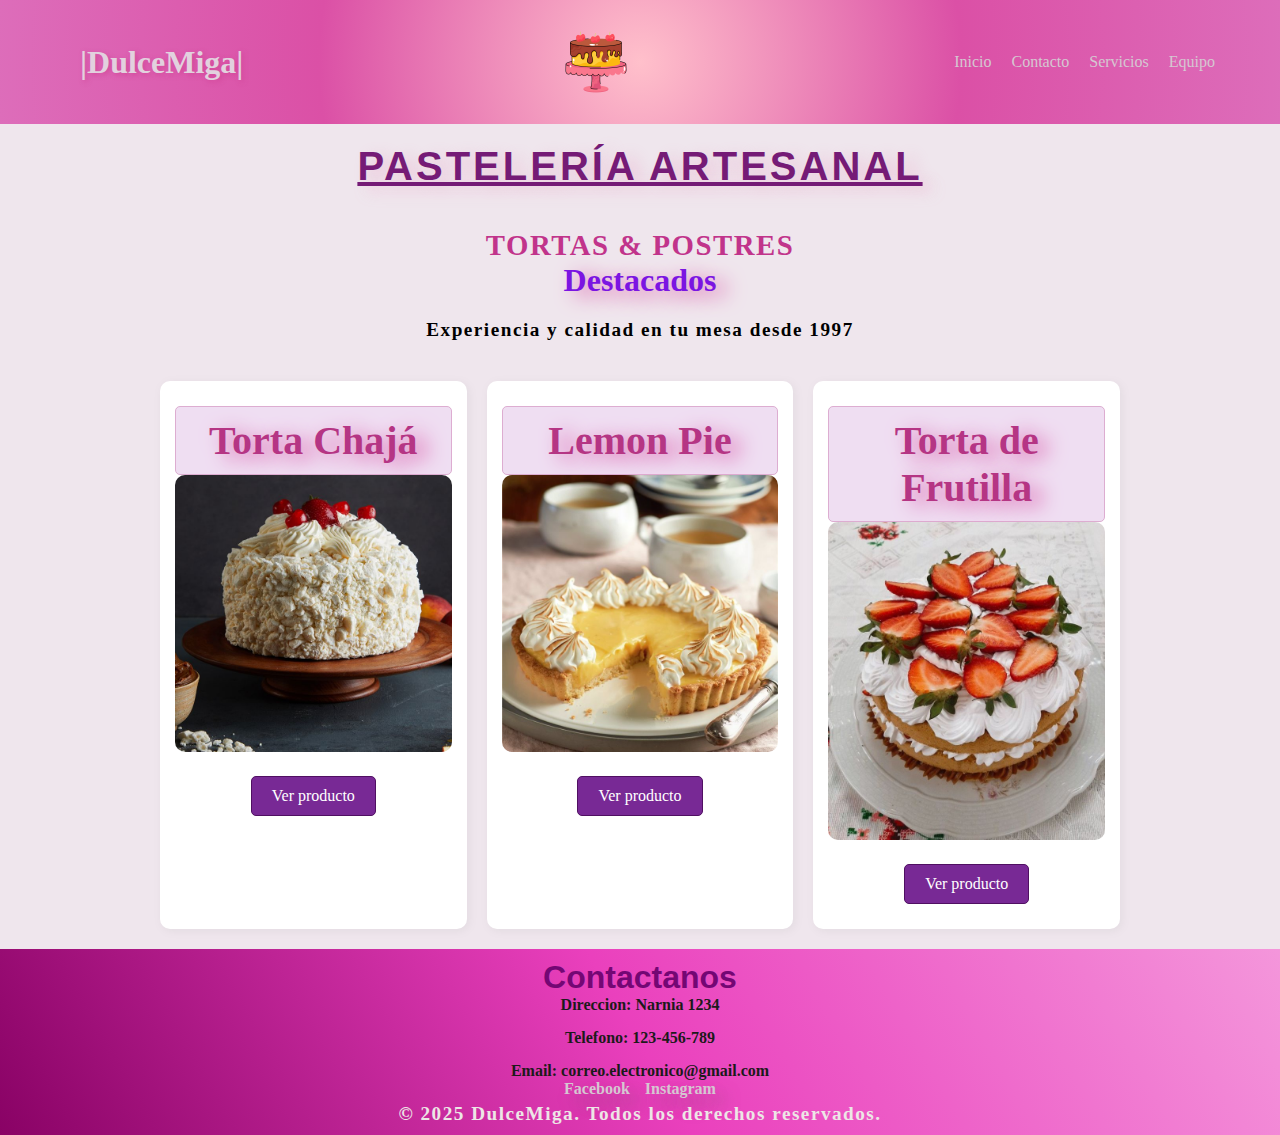
<file: index.html>
<!DOCTYPE html>
<html lang="es">
<head>
    <meta charset="UTF-8">
    <meta name="viewport" content="width=device-width, initial-scale=1.0">
    <link rel="stylesheet" href="./css/import.css">
    <link rel="shortcut icon" href="./img/loguito.png" type="image/png">
    <title>DulceMiga  Pastelería Artesanal</title>
</head>

<body>
<header class="banner">
    <h1 class="banner__title"><a href="./index.html">DulceMiga</a></h1>

    <figure class="banner__figure">
        <img src="/img/icono.png" alt="Logo de DulceMiga" class="banner__logo">
    </figure>

    <nav class="banner__navbar">
        <ul class="banner__list">
            <li><a href="index.html">Inicio</a></li>
            <li><a href="./pages/contacto.html">Contacto</a></li>
            <li><a href="./pages/servicios.html">Servicios</a></li>
            <li><a href="./pages/equipo.html">Equipo</a></li>
        </ul>
    </nav>
</header>
<main>
    <section class="figure">
            <h2 class="figure__title">Pastelería Artesanal</h2>
            <p class="figure__subtitle">TORTAS & POSTRES</p>
    </section>
    <section class="destacados">
            <h3 class="destacados__title">Destacados</h3>
            <p>Experiencia y calidad en tu mesa desde 1997</p>
    <div class="products">
        <article class="products__article">
            <h3 class="products__article-title">Torta Chajá</h3>
            <figure>
                <img
                src="/img/chaja.jpg" alt="Torta Chajá">
            </figure>
            <a href="./pages/servicios.html">Ver producto</a>
        </article>
            <article class="products__article">
            <h3 class="products__article-title">Lemon Pie</h3>
            <figure>
                <img
                src="/img/lemon_pie.jpg" alt="Lemon pie" >
        </figure>
            <a href="./pages/lemonpie.html" target="_blank">Ver producto</a>
        </article>
        <article class="products__article">
                <h3 class="products__article-title">Torta de Frutilla</h3>
                <figure>
                <img src="/img/tortafrutilla.jpg" alt="Torta de frutilla">
                </figure>
                <a href="./pages/servicios.html" >Ver producto</a>
            </article>
        </div>
        </section>
</main>
<footer class="footer">
    <div class="footer__content">
        <div class="footer__contact">
            <h4 class="footer_title">Contactanos</h4>
            <ul class="footer__list">
                <li>Direccion: Narnia 1234 </li>
                <li>Telefono: 123-456-789</li>
                <li>Email: correo.electronico@gmail.com</li>
            </ul>
        </div>
        <nav class="footer__nav">
            <ul class="footer__list">
                <li><a href="#">Facebook</a></li>
                <li><a href="#">Instagram</a></li>
            </ul>
        </nav>
    </div>
    <div class="footer__copy">
        <p>&copy; 2025 DulceMiga. Todos los derechos reservados.</p>
    </div>
</footer>
</body>

</html>
</file>
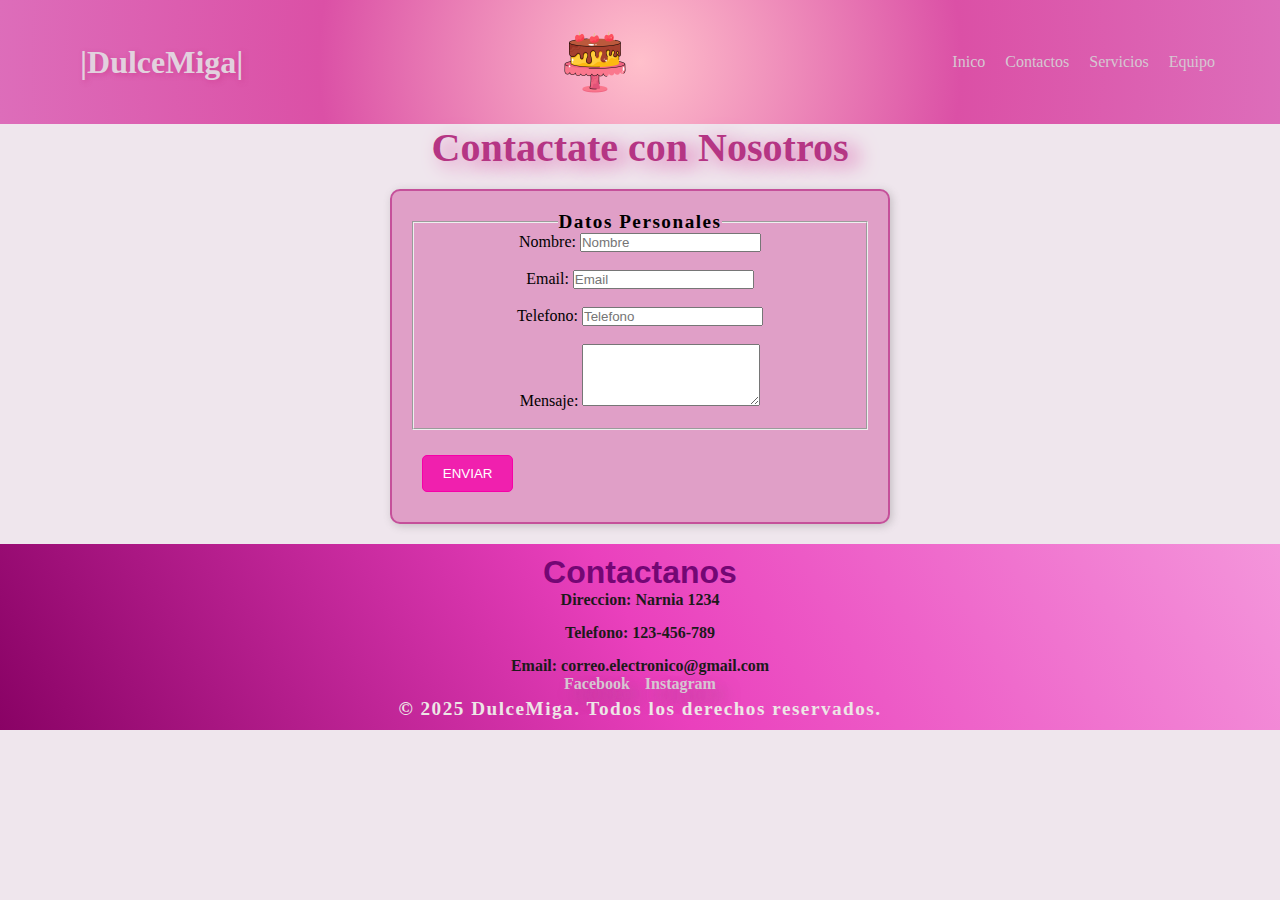
<file: pages/contacto.html>
<!DOCTYPE html>
<html lang="es">
<head>
    <meta charset="UTF-8">
    <meta name="viewport" content="width=device-width, initial-scale=1.0">
    <link rel="shortcut icon" href="/img/loguito.png" type="image/png">
    <link rel="stylesheet" href="/css/import.css">
    <title>Contactanos</title>
</head>
<body>
<header class="banner">
    <h1 class="banner__title"><a href="../index.html">DulceMiga</a></h1>

    <figure class="banner__figure">
        <img src="/img/icono.png" alt="Logo de DulceMiga" class="banner__logo">
    </figure>

    <nav class="banner__navbar">
        <ul class="banner__list">
            <li><a href="../index.html">Inico</a></li>
            <li><a href="./contacto.html">Contactos</a></li>
            <li><a href="./servicios.html">Servicios</a></li>
            <li><a href="./equipo.html">Equipo</a></li>
        </ul>
    </nav>
</header>
    <main>
        <section class="contact">
        <h3>Contactate con Nosotros</h3>
        &nbsp;
        <form action="#">
            <fieldset >
                <legend style="text-align:center; "><p>Datos Personales</p></legend>
                <div>
                    <label for="nombre">Nombre:</label>
                    <input type="text" id="nombre" name="nombre" required placeholder="Nombre">
                </div>
                <br />
                <div>
                    <label for="email">Email:</label>
                    <input type="email" id="email" name="email" required placeholder="Email">
                </div>
                <br />
                <div>
                    <label for="telefono">Telefono:</label>
                    <input type="tel" id="telefono" name="telefono" placeholder="Telefono">
                </div>
                <br />
                <div>
                <div>
                    <label for="mensaje">Mensaje:</label>
                    <textarea id="mensaje" name="mensaje" rows="4" required></textarea>
                </div>
                <br />
            </fieldset>
            <button type="button" class="btn">ENVIAR</button>
        </form>
        </section>
    </main>
<footer class="footer">
    <div class="footer__content">
        <div class="footer__contact">
            <h4 class="footer_title">Contactanos</h4>
            <ul class="footer__list">
                <li>Direccion: Narnia 1234 </li>
                <li>Telefono: 123-456-789</li>
                <li>Email: correo.electronico@gmail.com</li>
            </ul>
        </div>
        <nav class="footer__nav">
            <ul class="footer__list">
                <li><a href="#">Facebook</a></li>
                <li><a href="#">Instagram</a></li>
            </ul>
        </nav>
    </div>
    <div class="footer__copy">
        <p>&copy; 2025 DulceMiga. Todos los derechos reservados.</p>
    </div>
</footer>
</body>
</html>
</file>
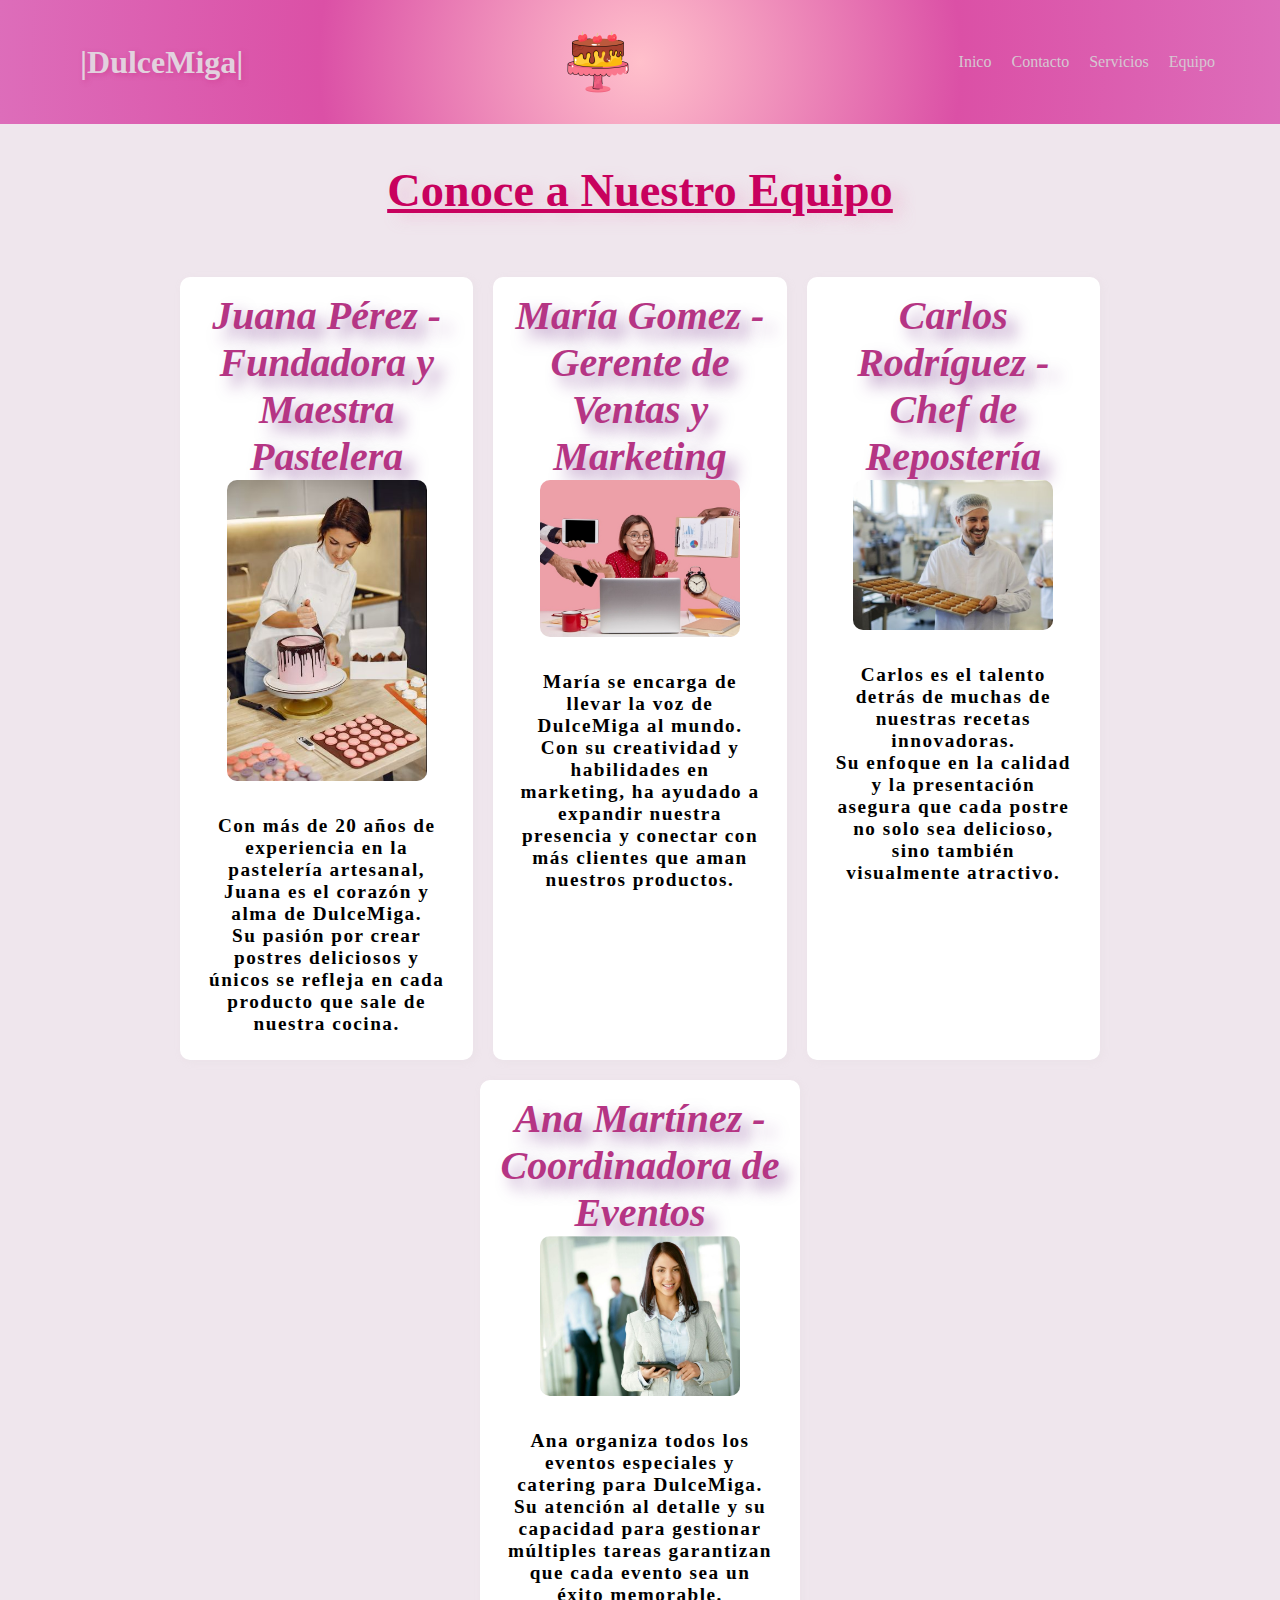
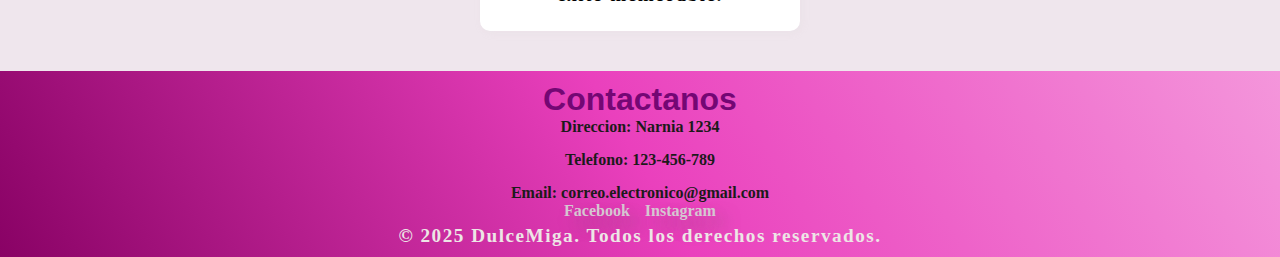
<file: pages/equipo.html>
<!DOCTYPE html>
<html lang="es">
<head>
    <meta charset="UTF-8">
    <meta name="viewport" content="width=device-width, initial-scale=1.0">
    <link rel="shortcut icon" href="/img/loguito.png" type="image/png">
    <link rel="stylesheet" href="/css/import.css">
    <title>DulceMiga | Equipo</title>
</head>
<body>
    <header class="banner">
    <h1 class="banner__title"><a href="../index.html">DulceMiga</a></h1>

    <figure class="banner__figure">
        <img src="/img/icono.png" alt="Logo de DulceMiga" class="banner__logo">
    </figure>

    <nav class="banner__navbar">
        <ul class="banner__list">
            <li><a href="../index.html">Inico</a></li>
            <li><a href="./contacto.html">Contacto</a></li>
            <li><a href="./servicios.html">Servicios</a></li>
            <li><a href="./equipo.html">Equipo</a></li>
        </ul>
    </nav>
    </header>
    <main>
        <section class="team">
            <h2 class="team__title">Conoce a Nuestro Equipo</h2>
            <div class="products">
            <article class="team__list">
                <h3 class="team__list-title">Juana Pérez - Fundadora y Maestra Pastelera</h3>
                <figure >
                <img src="/img/juanaPerez.jpg" alt="Juana Pérez">
                </figure>
            <div class="team__list-text">
                <p>Con más de 20 años de experiencia en la pastelería artesanal, Juana es el corazón y alma de DulceMiga.</p>
                <p>Su pasión por crear postres deliciosos y únicos se refleja en cada producto que sale de nuestra cocina.</p>
            </div>
            </article>
            <article class="team__list">
                <h3 class="team__list-title">María Gomez - Gerente de Ventas y Marketing</h3>
                <figure>
                <img src="/img/mariaGomez.jpg" alt="María Gomez">
            <div class="team__list-text">
                <p>María se encarga de llevar la voz de DulceMiga al mundo.</p>
                <p>Con su creatividad y habilidades en marketing, ha ayudado a expandir nuestra presencia y conectar con más clientes
                    que
                    aman nuestros productos.</p>
            </div>
            </article>
            <article class="team__list">
                <h3 class="team__list-title">Carlos Rodríguez - Chef de Repostería</h3>
                <figure>
                <img src="/img/carlosRodriguez.jpg" alt="Carlos Rodríguez">
                </figure>
            <div class="team__list-text">
                <p>Carlos es el talento detrás de muchas de nuestras recetas innovadoras.</p>
                <p>Su enfoque en la calidad y la presentación asegura que cada postre no solo sea delicioso, sino también visualmente
                    atractivo.</p>
            </div>
            </article>
            <article class="team__list">
                <h3 class="team__list-title">Ana Martínez - Coordinadora de Eventos</h3>
                <figure>
                <img src="/img/anaMartinez.jpg" alt="Ana Martínez">
                </figure>
            <div class="team__list-text">
                <p>Ana organiza todos los eventos especiales y catering para DulceMiga.</p>
                <p>Su atención al detalle y su capacidad para gestionar múltiples tareas garantizan que cada evento sea un éxito
                    memorable.</p>
            </div>
            </article>
        </div>
        </section>
    </main>
    <footer class="footer">
        <div class="footer__content">
            <div class="footer__contact">
                <h4 class="footer_title">Contactanos</h4>
                <ul class="footer__list">
                    <li>Direccion: Narnia 1234 </li>
                    <li>Telefono: 123-456-789</li>
                    <li>Email: correo.electronico@gmail.com</li>
                </ul>
            </div>
                <nav class="footer__nav">
                    <ul class="footer__list">
                        <li><a href="#">Facebook</a></li>
                        <li><a href="#">Instagram</a></li>
                    </ul>
                </nav>
            </div>
        <div class="footer__copy">
            <p>&copy; 2025 DulceMiga. Todos los derechos reservados.</p>
        </div>
    </footer>
</body>
</html>
</file>
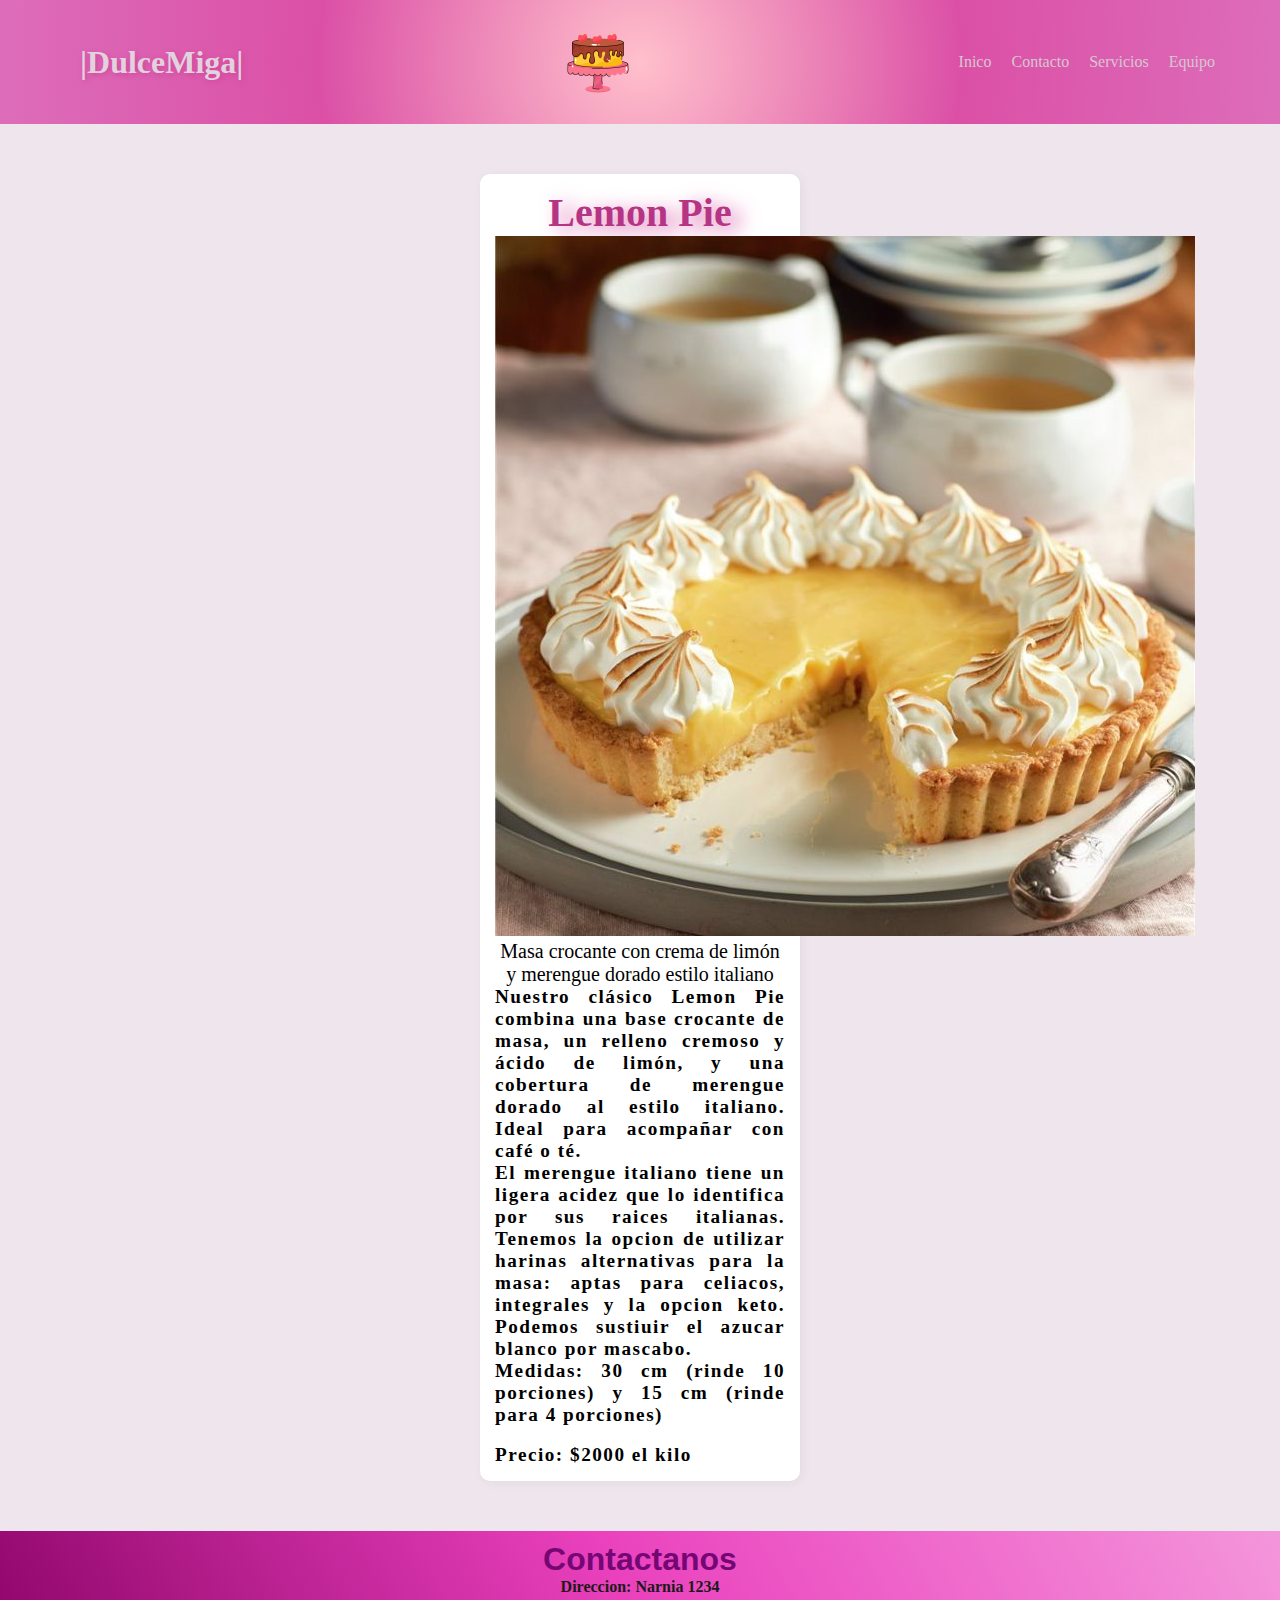
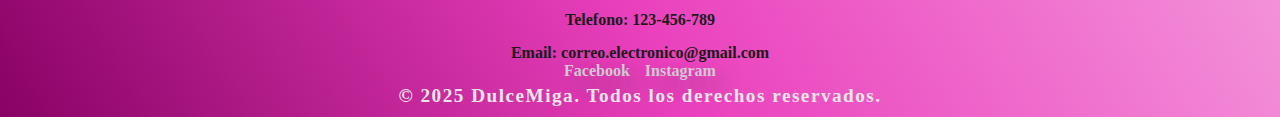
<file: pages/lemonpie.html>
<!DOCTYPE html>
<html lang="en">
<head>
    <meta charset="UTF-8">
    <meta name="viewport" content="width=device-width, initial-scale=1.0">
    <link rel="stylesheet" href="/css/import.css">
    <link rel="shortcut icon" href="/img/loguito.png" type="image/png">
    <title>Productos | Lemon Pie</title>
</head>
<body>
<header class="banner">
    <h1 class="banner__title"><a href="../index.html">DulceMiga</a></h1>

    <figure class="banner__figure">
        <img src="/img/icono.png" alt="Logo de DulceMiga" class="banner__logo">
    </figure>

    <nav class="banner__navbar">
        <ul class="banner__list">
            <li><a href="../index.html">Inico</a></li>
            <li><a href="./contacto.html">Contacto</a></li>
            <li><a href="./servicios.html">Servicios</a></li>
            <li><a href="./equipo.html">Equipo</a></li>
        </ul>
    </nav>
</header>
    <main>
        <section class="card">
            <article class="card__item">
            <h3 class="card__item-title">Lemon Pie</h3>
            <figure>
                <img src="/img/lemon_pie.jpg" alt="Lemon Pie">
                <figcaption style="font-size: 20px; text-align: center;">Masa crocante con crema de limón y merengue dorado estilo italiano</figcaption>
            </figure>
            <div class="card__texto">
            <p>Nuestro clásico Lemon Pie combina una base crocante de masa, un relleno cremoso
                y ácido de limón, y una cobertura de merengue dorado al estilo italiano. Ideal para acompañar con café o té.
                &nbsp;
            <p>El merengue italiano tiene un ligera acidez que lo identifica por sus raices italianas.
                Tenemos la opcion de utilizar harinas alternativas para la masa: aptas para celiacos, integrales y la opcion keto.
                Podemos sustiuir el azucar blanco por mascabo.</p>
            <p>Medidas: 30 cm (rinde 10 porciones) y 15 cm (rinde para 4 porciones)</p>
                &nbsp;
            <p>Precio: $2000 el kilo</p>
            </div>
            </article>
        </section>
    </main>
<footer class="footer">
    <div class="footer__content">
        <div class="footer__contact">
            <h4 class="footer_title">Contactanos</h4>
            <ul class="footer__list">
                <li>Direccion: Narnia 1234 </li>
                <li>Telefono: 123-456-789</li>
                <li>Email: correo.electronico@gmail.com</li>
            </ul>
        </div>
        <nav class="footer__nav">
            <ul class="footer__list">
                <li><a href="#">Facebook</a></li>
                <li><a href="#">Instagram</a></li>
            </ul>
        </nav>
    </div>

    <div class="footer__copy">
        <p>&copy; 2025 DulceMiga. Todos los derechos reservados.</p>
    </div>
</footer>
</body>
</html>
</file>
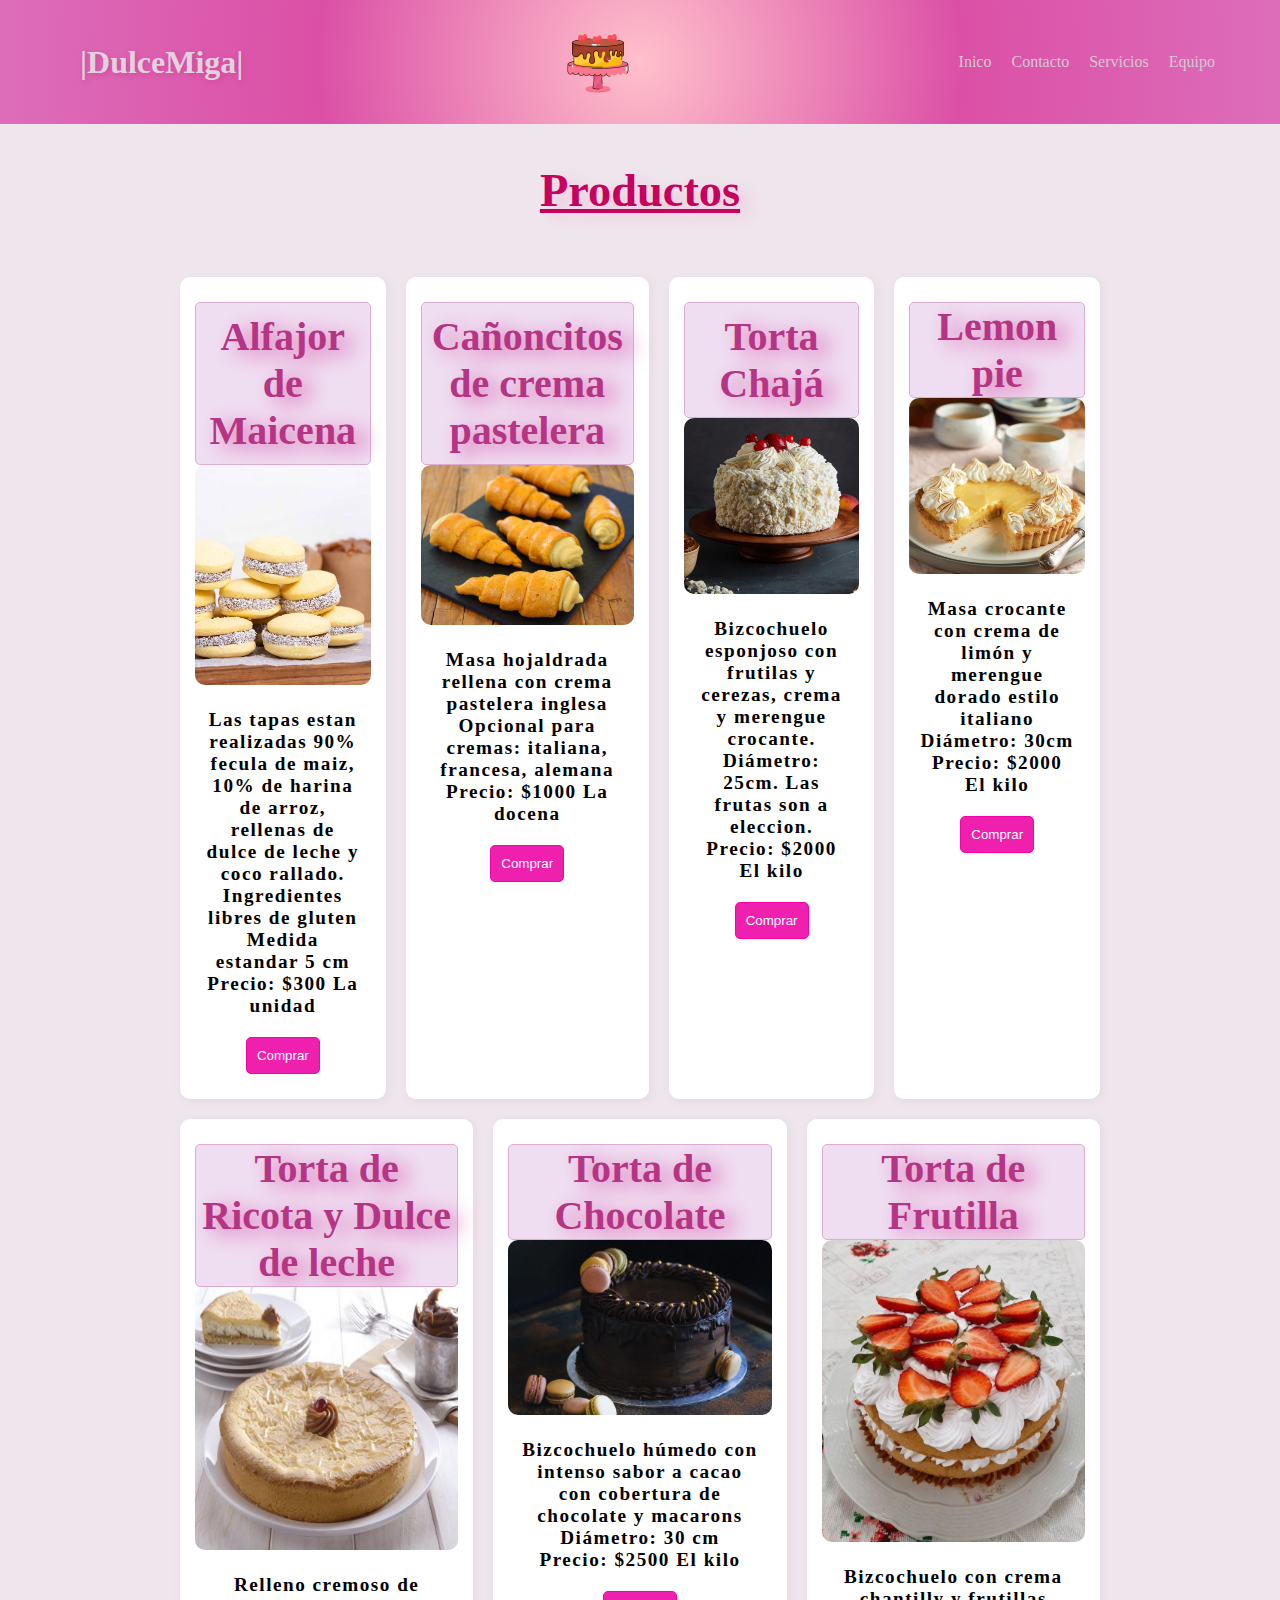
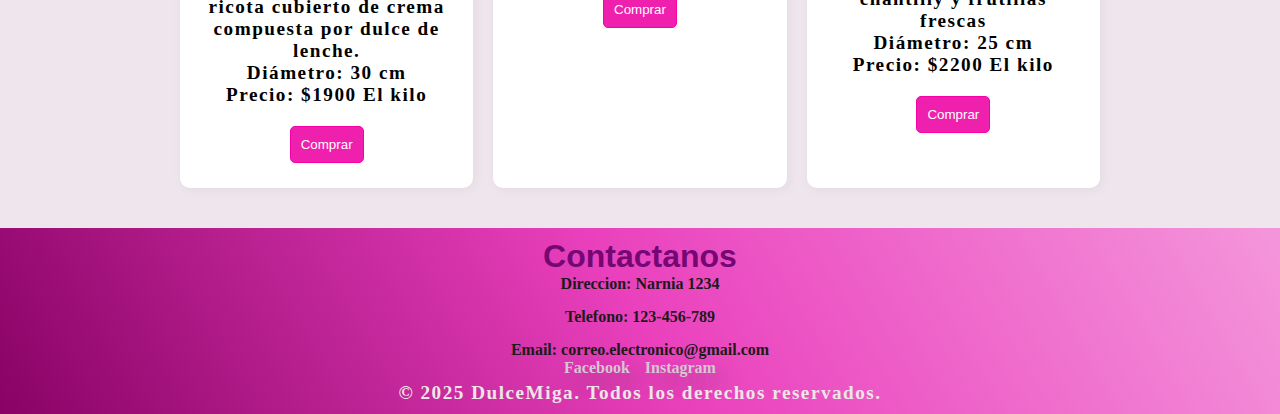
<file: pages/servicios.html>
<!DOCTYPE html>
<html lang="es">
<head>
    <meta charset="UTF-8">
    <meta name="viewport" content="width=device-width, initial-scale=1.0">
    <link rel="shortcut icon" href="/img/loguito.png" type="image/png">
    <link rel="stylesheet" href="/css/import.css">
    <title>Dulcemiga | Productos</title>
</head>
<body>
<header class="banner">
    <h1 class="banner__title"><a href="../index.html">DulceMiga</a></h1>

    <figure class="banner__figure">
        <img src="/img/icono.png" alt="Logo de DulceMiga" class="banner__logo">
    </figure>

    <nav class="banner__navbar">
        <ul class="banner__list">
            <li><a href="../index.html">Inico</a></li>
            <li><a href="./contacto.html">Contacto</a></li>
            <li><a href="./servicios.html">Servicios</a></li>
            <li><a href="./equipo.html">Equipo</a></li>
        </ul>
    </nav>
</header>
    <main>
        <section class="products">
            <h2 class="products__title">Productos</h2>
        <div class="products">
        <article class="products__article">
            <h3 class="products__article-title">Alfajor de Maicena</h3>
            <figure>
                <img src="/img/alfamaicena.jpg" alt="Alfajor de maicena">
            <div class="products__article-texto">
                <p>Las tapas estan realizadas 90% fecula de maiz, 10% de harina de arroz, rellenas de dulce de leche y coco rallado.</p>
                <p>Ingredientes libres de gluten</p>
                <p>Medida estandar 5 cm</p>
                <p>Precio: $300 La unidad</p>
            </div>
            </figure>
            <button class="btn">Comprar</button>
        </article>
        <article class="products__article">
            <h3 class="products__article-title">Cañoncitos de crema pastelera</h3>
            <figure>
                <img src="/img/cañoncitos.jpg" alt="Cañoncitos de crema">
            <div class="products__article-texto">
                <p>Masa hojaldrada rellena con crema pastelera inglesa</p>
                <p>Opcional para cremas: italiana, francesa, alemana</p>
                <p>Precio: $1000 La docena</p>
            </div>
            </figure>
            <button class="btn">Comprar</button>
        </article>
        <article class="products__article">
            <h3 class="products__article-title">Torta Chajá</h3>
            <figure>
                <img src="/img/chaja.jpg" alt="Torta Chajá">
            <div class="products__article-texto">
                <p>Bizcochuelo esponjoso con frutilas y cerezas, crema y merengue crocante.</p>
                <p>Diámetro: 25cm. Las frutas son a eleccion.</p>
                <p>Precio: $2000 El kilo </p>
            </div>
            </figure>
            <button class="btn">Comprar</button>
        </article>
        <article class="products__article">
            <h3 class="content-artcle__title">Lemon pie</h3>
            <figure>
                <img src="/img/lemon_pie.jpg" alt="Lemon pie">
            <div class="products__article-texto">
                <p>Masa crocante con crema de limón y merengue dorado estilo italiano</p>
                <p>Diámetro: 30cm</p>
                <p>Precio: $2000 El kilo </p>
            </div>
            </figure>
                <button class="btn">Comprar</button>
        </article>
        <article class="products__article">
            <h3 class="content-artcle__title">Torta de Ricota y Dulce de leche</h3>
            <figure>
                <img src="/img/ricotaconddl.jpg" alt="Torta de ricota y dulce de leche">
            <div class="products__article-texto">
                <p>Relleno cremoso de ricota cubierto de crema compuesta por dulce de lenche.</p>
                <p>Diámetro: 30 cm</p>
                <p>Precio: $1900 El kilo</p>
            </div>
            </figure>
            <button class="btn">Comprar</button>
        </article>
        <article class="products__article">
            <h3 class="content-artcle__title">Torta de Chocolate</h3>
            <figure>
                <img src="/img/tortachoco.jpg" alt="Torta de chocolate">
            <div class="products__article-texto">
                <p>Bizcochuelo húmedo con intenso sabor a cacao con cobertura de chocolate y macarons</p>
                <p>Diámetro: 30 cm</p>
                <p>Precio: $2500 El kilo</p>
            </div>
            </figure>
            <button class="btn">Comprar</button>
        </article>
        <article class="products__article">
            <h3 class="content-artcle__title">Torta de Frutilla</h3>
            <figure>
                <img src="/img/tortafrutilla.jpg" alt="Torta de frutilla">
            <div class="products__article-texto">
                <p>Bizcochuelo con crema chantilly y frutillas frescas</p>
                <p>Diámetro: 25 cm</p>
                <p>Precio: $2200 El kilo</p>
            </div>
            </figure>
            <button class="btn">Comprar</button>
        </article>
        </div>
    </section>
    </main>
    <footer class="footer">
        <div class="footer__content">
            <div class="footer__contact">
                <h4 class="footer_title">Contactanos</h4>
                <ul class="footer__list">
                    <li>Direccion: Narnia 1234 </li>
                    <li>Telefono: 123-456-789</li>
                    <li>Email: correo.electronico@gmail.com</li>
                </ul>
            </div>
                <nav class="footer__nav">
                    <ul class="footer__list">
                        <li><a href="#">Facebook</a></li>
                        <li><a href="#">Instagram</a></li>
                    </ul>
                </nav>
        </div>
        <div class="footer__copy">
            <p>&copy; 2025 DulceMiga. Todos los derechos reservados.</p>
        </div>
    </footer>
</body>
</html>
</file>
<file: css/import.css>
@import url(./header.css);
@import url(./main.css);
@import url(./footer.css);
@import url(./mediaquerie.css);
</file>
